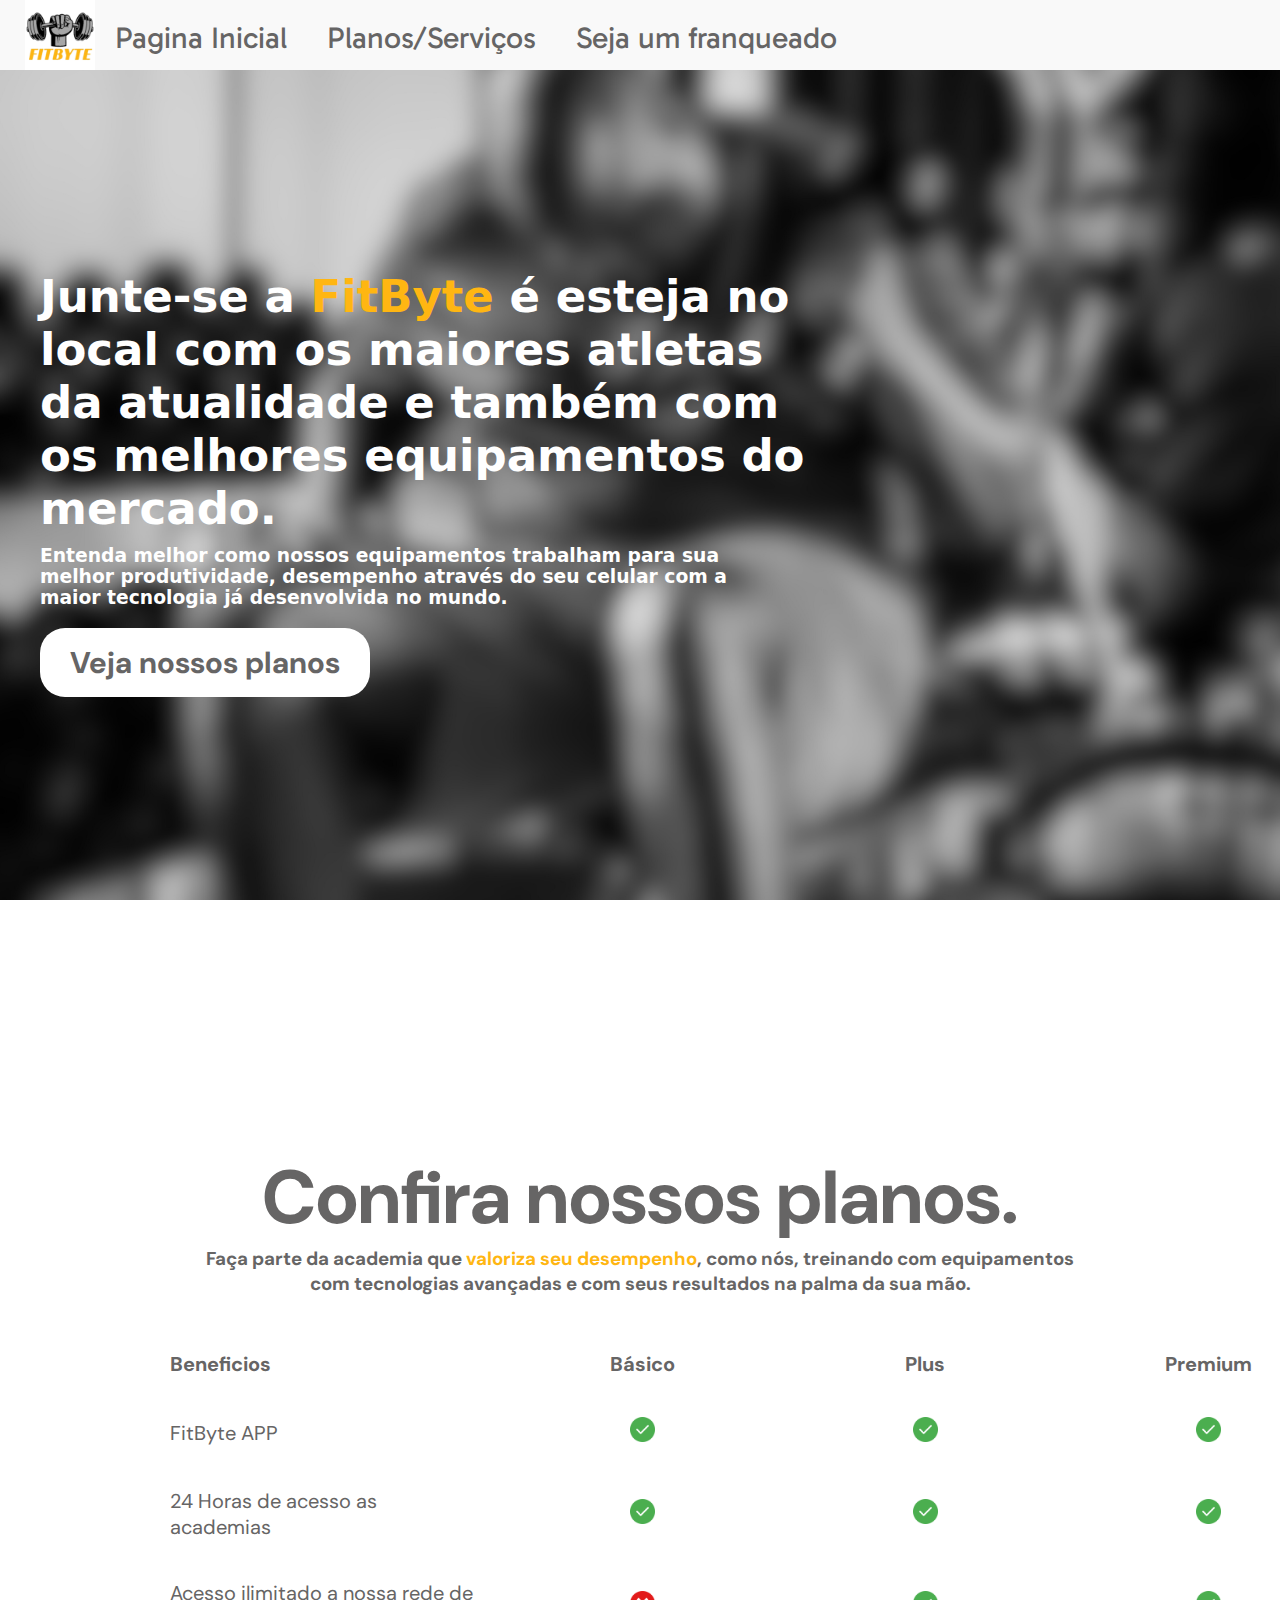
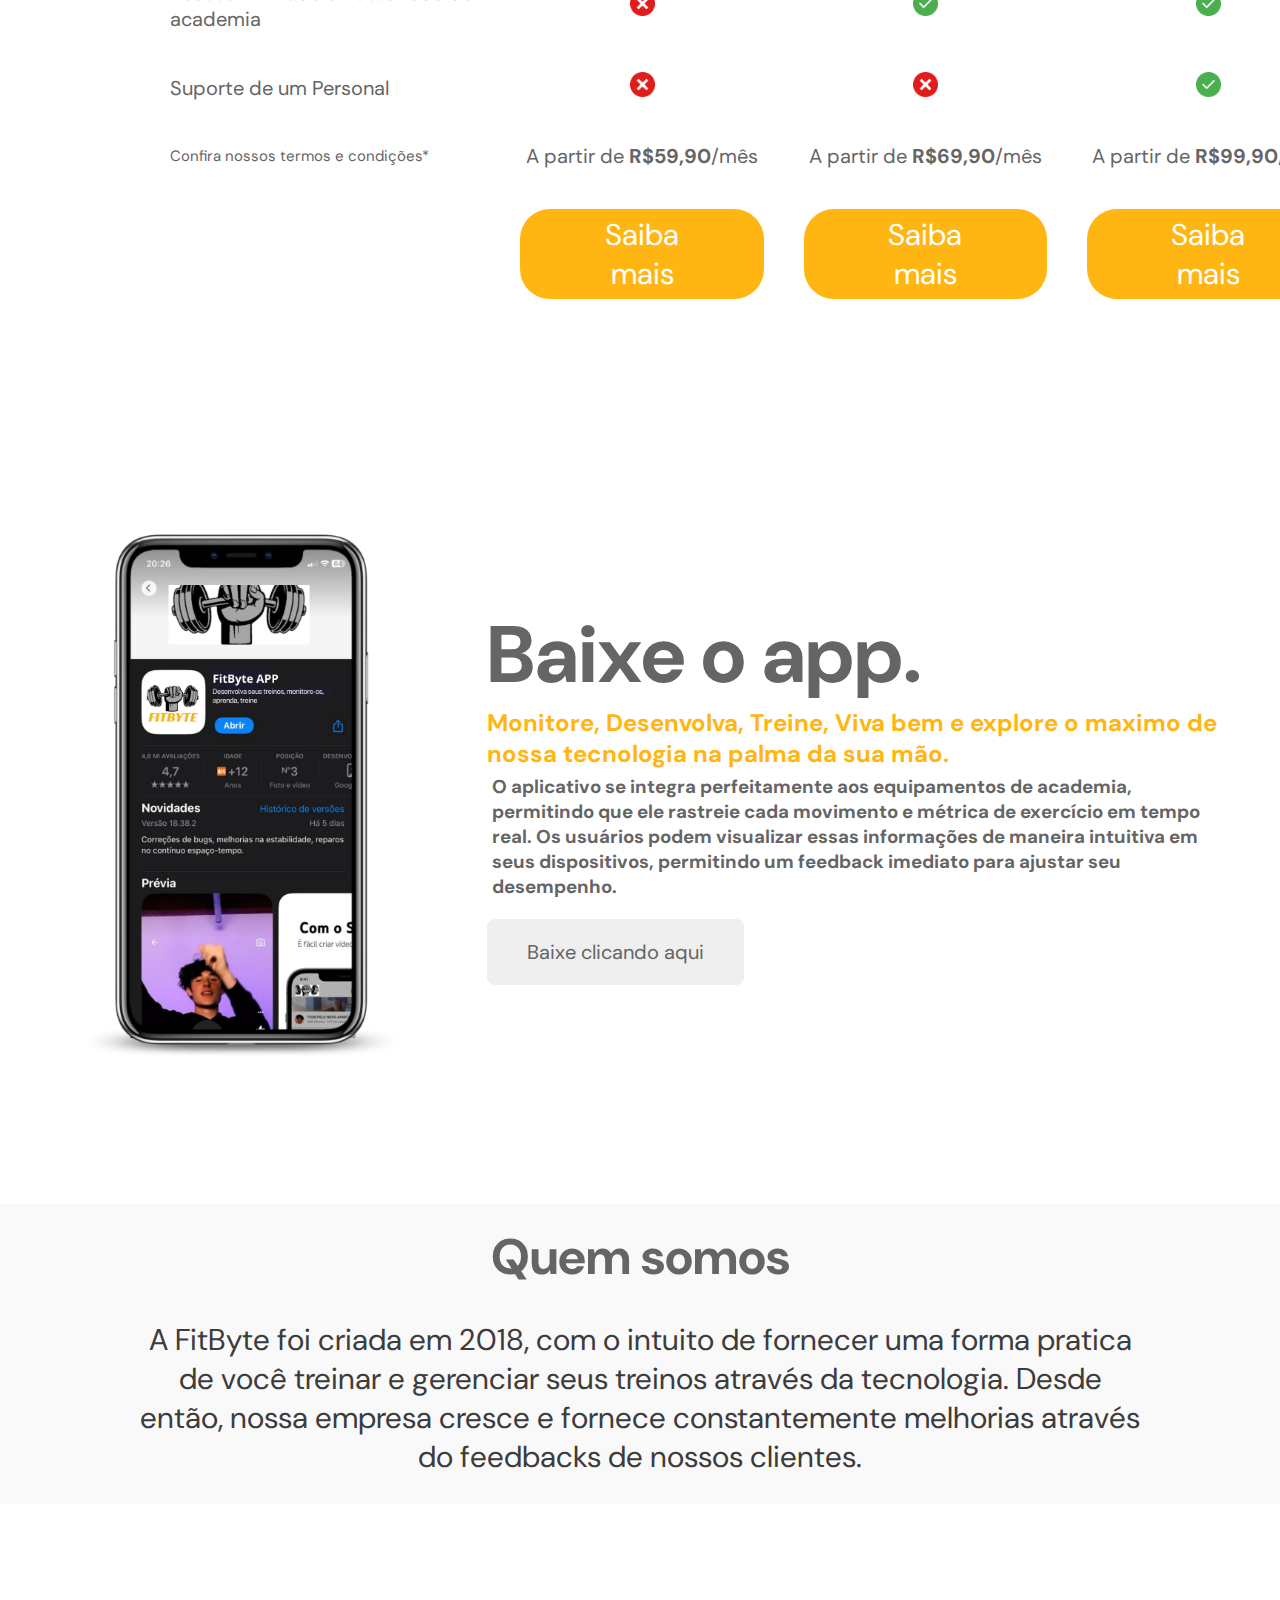
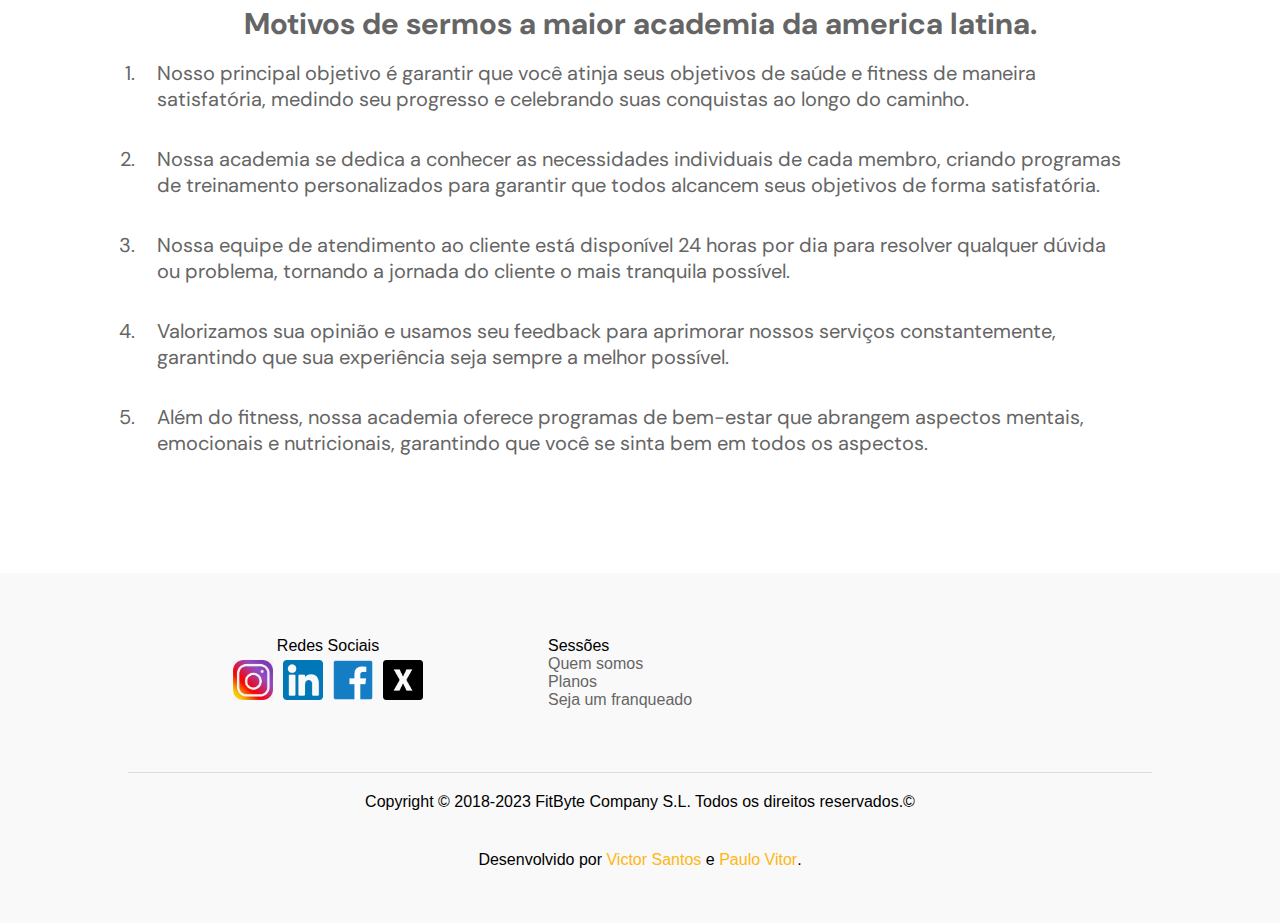
<file: src/index.html>
<!DOCTYPE html>
<html lang="pt-BR">
  <head>
    <meta charset="UTF-8" />

    <link rel="icon" href="./assets/images/favicon.ico" />
    <meta name="viewport" content="width=device-width, initial-scale=1.0" />
    <link rel="stylesheet" href="css/styles.css" />
    <link rel="stylesheet" href="css/nav-bar.css" />
    <link rel="stylesheet" href="css/planos/planos.css" />
    <link rel="stylesheet" href="css/planos/tabela-planos.css" />
    <link rel="stylesheet" href="css/sessao-quem-somos/quem-somos.css" />
    <link rel="stylesheet" href="css/sessao-quem-somos/destaques.css" />
    <link rel="stylesheet" href="css/footer.css" />
    <link rel="stylesheet" href="css/sessao-celular.css " />
    <title>FitByte - Pagina Principal</title>
  </head>
  <body>
    <!--NAV BAR, INICIO-->
    <header class="header">
      <img class="logo" src="assets/images/logo.jpg" alt="Logo da empresa" />

      <nav>
        <ul class="nav-ul">
          <li><a href="">Pagina Inicial</a></li>
          <li><a href="#planos">Planos/Serviços</a></li>
          <li><a href="./pages/contato.html">Seja um franqueado</a></li>
        </ul>
      </nav>
    </header>
    <!--NAV BAR, FIM -->

    <!--Conteudo principal, INICIO-->
    <main class="container">
      <div class="conteudo-esquerda">
        <div class="tela-inicial-div">
          <h1 class="merchan-texto cascada-texto">
            Junte-se a <span class="destaque-texto">FitByte</span> é esteja no
            local com os maiores atletas da atualidade e também com os melhores
            equipamentos do mercado.
          </h1>

          <h3 class="sub-titulo cascada-texto">
            Entenda melhor como nossos equipamentos trabalham para sua melhor
            produtividade, desempenho através do seu celular com a maior
            tecnologia já desenvolvida no mundo.
          </h3>

          <a href="#planos">
            <button class="btn-planos">Veja nossos planos</button>
          </a>
        </div>
      </div>

      <div class="conteudo-direita cascada-texto"></div>
    </main>
    <!--Conteudo principal, FIM   -->
    <!--SESSÃO PLANOS, INICIO -->
    <div class="conteudo-planos" tabindex="0" id="planos">
      <h1 class="titulo">Confira nossos planos.</h1>

      <h3 class="h3-texto">
        Faça parte da academia que
        <span class="destaque-texto">valoriza seu desempenho</span>, como nós,
        treinando com equipamentos com tecnologias avançadas e com seus
        resultados na palma da sua mão.
      </h3>
      <!--TABELA, contém os planos-->
      <table class="tabela">
        <tr>
          <th class="alinhar-esquerda">Beneficios</th>
          <th>Básico</th>
          <th>Plus</th>
          <th>Premium</th>
        </tr>
        <tr>
          <td class="alinhar-esquerda">FitByte APP</td>
          <td>
            <img
              src="assets/images/icons/correto.png"
              alt="ICON sinalizando que esta incluso no plano"
              class="icon-plano"
            />
          </td>
          <td>
            <img
              src="assets/images/icons/correto.png"
              alt="ICON sinalizando que esta incluso no plano"
              class="icon-plano"
            />
          </td>
          <td>
            <img
              src="assets/images/icons/correto.png"
              alt="ICON sinalizando que esta incluso no plano"
              class="icon-plano"
            />
          </td>
        </tr>
        <tr>
          <td class="alinhar-esquerda">24 Horas de acesso as academias</td>
          <td>
            <img
              src="assets/images/icons/correto.png"
              alt="ICON sinalizando que esta incluso no plano"
              class="icon-plano"
            />
          </td>
          <td>
            <img
              src="assets/images/icons/correto.png"
              alt="ICON sinalizando que esta incluso no plano"
              class="icon-plano"
            />
          </td>
          <td>
            <img
              src="assets/images/icons/correto.png"
              alt="ICON sinalizando que esta incluso no plano"
              class="icon-plano"
            />
          </td>
        </tr>
        <tr>
          <td class="alinhar-esquerda">
            Acesso ilimitado a nossa rede de academia
          </td>
          <td>
            <img
              src="assets/images/icons/multiplicar.png"
              alt="ICON sinalizando que não esta incluso no plano"
              class="icon-plano"
            />
          </td>
          <td>
            <img
              src="assets/images/icons/correto.png"
              alt="ICON sinalizando que esta incluso no plano"
              class="icon-plano"
            />
          </td>
          <td>
            <img
              src="assets/images/icons/correto.png"
              alt="ICON sinalizando que esta incluso no plano"
              class="icon-plano"
            />
          </td>
        </tr>
        <tr>
          <td class="alinhar-esquerda">Suporte de um Personal</td>
          <td>
            <img
              src="assets/images/icons/multiplicar.png"
              alt="ICON sinalizando que não esta incluso no plano"
              class="icon-plano"
            />
          </td>
          <td>
            <img
              src="assets/images/icons/multiplicar.png"
              alt="ICON sinalizando que não esta incluso no plano"
              class="icon-plano"
            />
          </td>
          <td>
            <img
              src="assets/images/icons/correto.png"
              alt="ICON sinalizando que esta incluso no plano"
              class="icon-plano"
            />
          </td>
        </tr>

        <tr>
          <td class="alinhar-esquerda diminuir-tamanho-texto">
            Confira nossos termos e condições*
          </td>
          <td>A partir de <strong>R$59,90</strong>/mês</td>
          <td>A partir de <strong>R$69,90</strong>/mês</td>
          <td>A partir de <strong>R$99,90</strong>/mês</td>
        </tr>

        <tr>
          <td></td>

          <td><button class="btn-selecionar-plano">Saiba mais</button></td>
          <td><button class="btn-selecionar-plano">Saiba mais</button></td>
          <td><button class="btn-selecionar-plano">Saiba mais</button></td>
        </tr>
      </table>
    </div>
    <!-- FIM TABELA, contém os planos-->

    <div class="info-app">
      <img
        class="imagem-celular"
        src="assets/images/mockup-celular.png"
        alt="Mockup de um celular mostrando nosso aplicativo FitApp"
      />

      <div>
        <h1>Baixe o app.</h1>
        <h2 class="destaque-texto">
          Monitore, Desenvolva, Treine, Viva bem e explore o maximo de
          <br />nossa tecnologia na palma da sua mão.
        </h2>
        <h3 class="sub-texto">
          O aplicativo se integra perfeitamente aos equipamentos de academia,
          permitindo que ele rastreie cada movimento e métrica de exercício em
          tempo real. Os usuários podem visualizar essas informações de maneira
          intuitiva em seus dispositivos, permitindo um feedback imediato para
          ajustar seu desempenho.
        </h3>
        <button class="baixar-app-btn">Baixe clicando aqui</button>
      </div>
    </div>

    <!--SESSÃO PLANOS, INICIO-->

    <!--QUEM SOMOS, INICIO-->

    <div class="quem-somos-container" id="quem-somos">
      <div class="quem-somos">
        <h1 class="titulo">Quem somos</h1>
        <p class="sub-titulo-quem-somos">
          A FitByte foi criada em 2018, com o intuito de fornecer uma forma
          pratica de você treinar e gerenciar seus treinos através da
          tecnologia. Desde então, nossa empresa cresce e fornece constantemente
          melhorias através do feedbacks de nossos clientes.
        </p>
      </div>

      <!--SESSÃO DESTAQUES, INICIO-->

      <div class="nossos-destaques">
        <h3>Motivos de sermos a maior academia da america latina.</h3>

        <ul class="nossos-destaques-ul">
          <div class="li-text">
            <li>
              Nosso principal objetivo é garantir que você atinja seus objetivos
              de saúde e fitness de maneira satisfatória, medindo seu progresso
              e celebrando suas conquistas ao longo do caminho.
            </li>
            <li>
              Nossa academia se dedica a conhecer as necessidades individuais de
              cada membro, criando programas de treinamento personalizados para
              garantir que todos alcancem seus objetivos de forma satisfatória.
            </li>
            <li>
              Nossa equipe de atendimento ao cliente está disponível 24 horas
              por dia para resolver qualquer dúvida ou problema, tornando a
              jornada do cliente o mais tranquila possível.
            </li>
            <li>
              Valorizamos sua opinião e usamos seu feedback para aprimorar
              nossos serviços constantemente, garantindo que sua experiência
              seja sempre a melhor possível.
            </li>
            <li>
              Além do fitness, nossa academia oferece programas de bem-estar que
              abrangem aspectos mentais, emocionais e nutricionais, garantindo
              que você se sinta bem em todos os aspectos.
            </li>
          </div>
        </ul>
      </div>

      <!--SESSÃO DESTAQUE, FIM-->
    </div>

    <!--QUEM SOMOS, FIM-->
    <!--FOOTER, INICIO-->
    <footer class="footer">
      <div class="sections">
        <section class="sociais padrao-section">
          <div class="sociais-div">
            <p class="titulo-sections">Redes Sociais</p>
            <ul>
              <li>
                <a
                  href="https://instagram.com"
                  class="footer-sociais-li"
                  target="_blank"
                  ><img
                    src="./assets/images/sociais/instagram.png"
                    alt="Logo instagram"
                    class="logo-footer"
                /></a>
              </li>
              <li>
                <a
                  href="https://linkedin.com"
                  class="footer-sociais-li"
                  target="_blank"
                  ><img
                    src="./assets/images/sociais/linkedin.png"
                    class="logo-footer"
                    alt="Logo Linkedin"
                /></a>
              </li>
              <li>
                <a
                  href="https://facebook.com"
                  class="footer-sociais-li"
                  target="_blank"
                  ><img
                    src="./assets/images/sociais/facebook.png"
                    class="logo-footer"
                    alt="Logo facebook"
                /></a>
              </li>
              <li>
                <a
                  href="https://twitter.com"
                  class="footer-sociais-li"
                  target="_blank"
                  ><img
                    src="./assets/images/sociais/x.png"
                    class="logo-footer"
                    alt="Logo X"
                /></a>
              </li>
            </ul>
          </div>
        </section>

        <section class="sessoes padrao-section">
          <p>Sessões</p>

          <a href="#quem-somos">Quem somos</a>
          <a href="#planos">Planos</a>
          <a href="./pages/contato.html">Seja um franqueado</a>
        </section>
      </div>

      <p class="texto-footer-align">
        Copyright © 2018-2023 FitByte Company S.L. Todos os direitos
        reservados.&copy;
      </p>

      <p class="texto-footer-align">
        Desenvolvido por
        <a
          href="https://github.com/vitinhos67"
          class="destaque-texto"
          target="_blank"
          >Victor Santos</a
        >
        e <a href="" class="destaque-texto" style="margin: 0px">Paulo Vitor</a>.
      </p>
    </footer>
  </body>
</html>
</file>
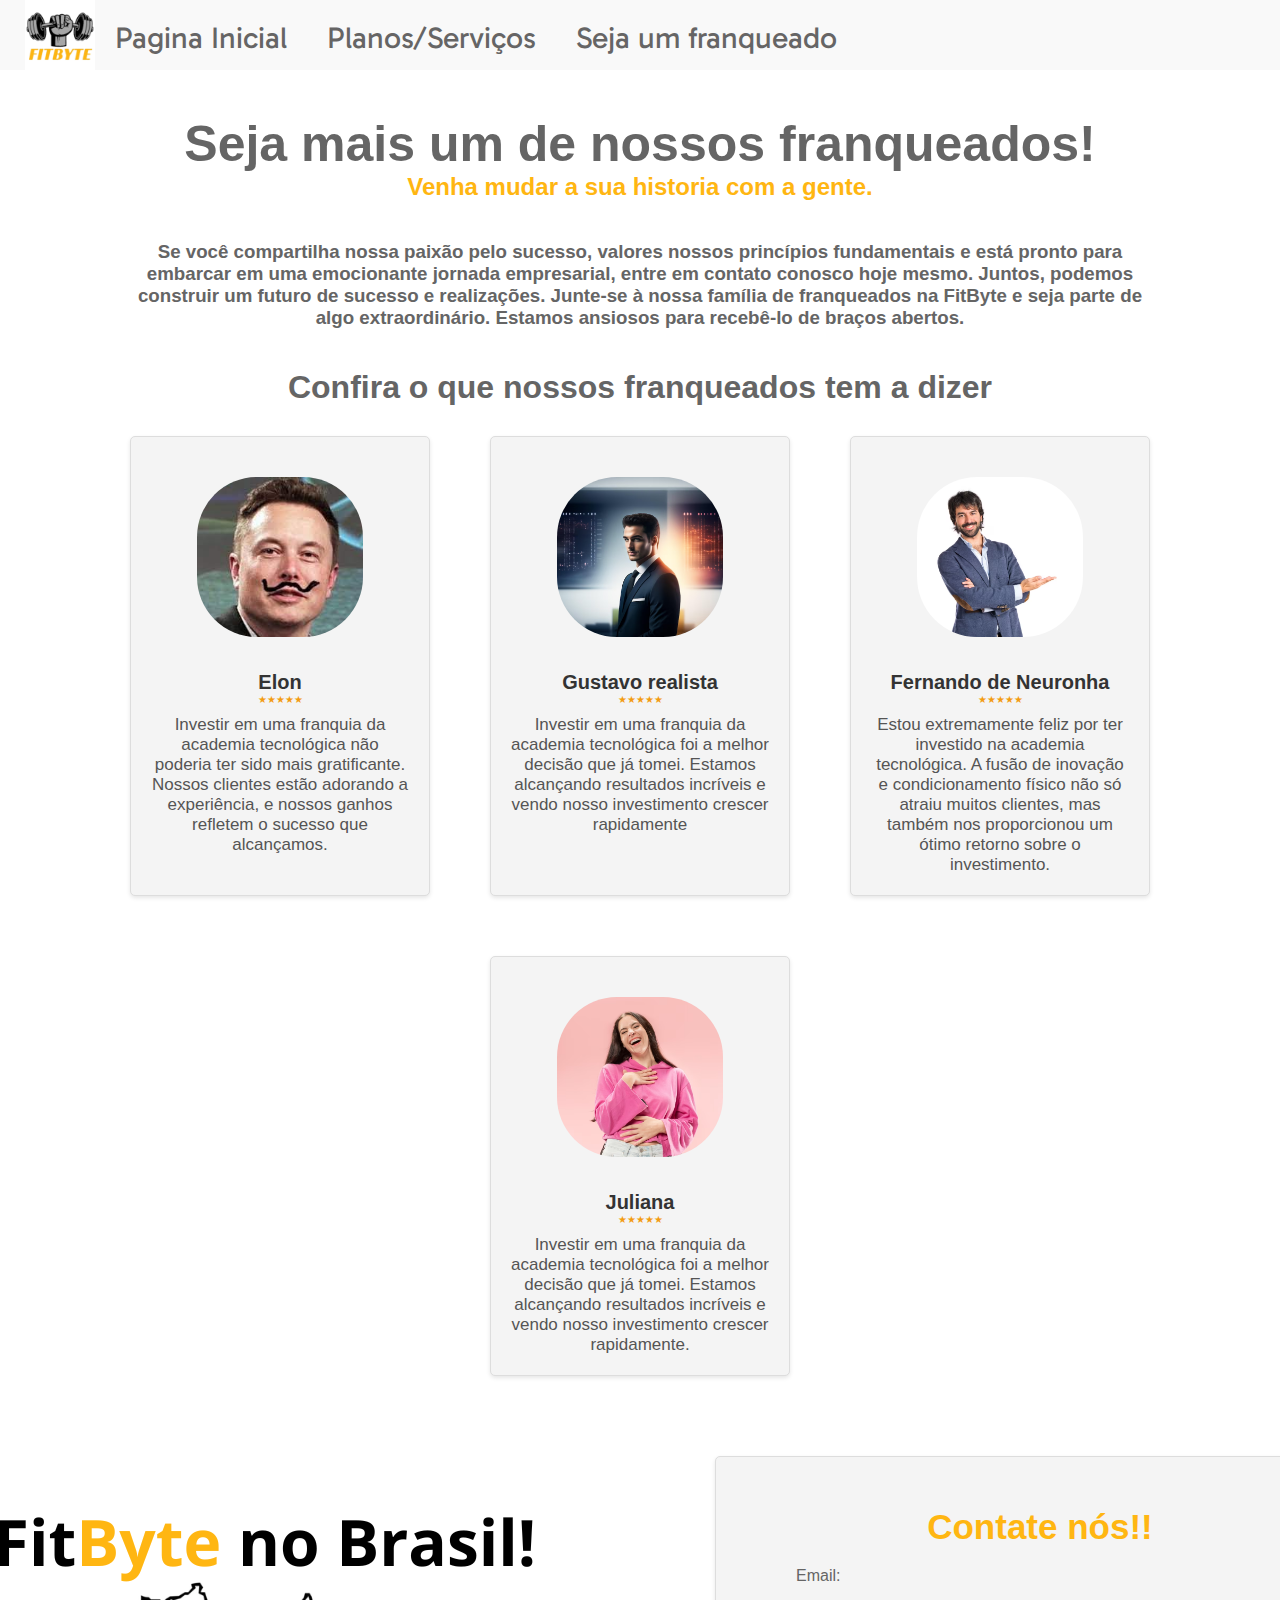
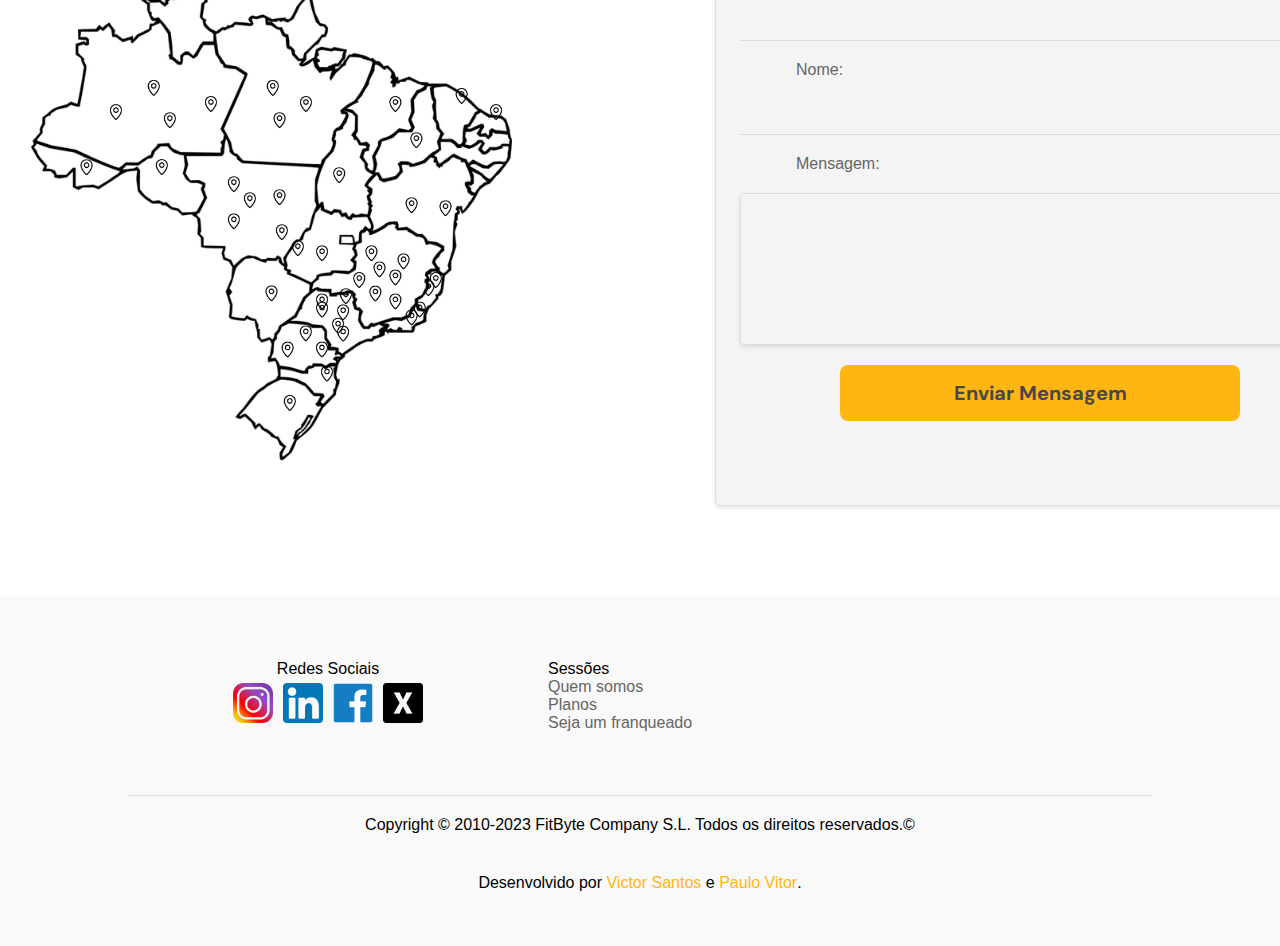
<file: src/pages/contato.html>
<!DOCTYPE html>
<html lang="en">
  <head>
    <link
      rel="shortcut icon"
      href="../assets/images/favicon.ico"
      type="image/x-icon"
    />
    <meta charset="UTF-8" />
    <meta name="viewport" content="width=device-width, initial-scale=1.0" />
    <title>FitByte - Pagina de Contato</title>

    <link rel="stylesheet" href="../css/styles.css" />
    <link rel="stylesheet" href="../css/nav-bar.css" />
    <link rel="stylesheet" href="../css/contato/index.css" />
    <link rel="stylesheet" href="../css/footer.css" />
    <link rel="stylesheet" href="../css/contato/card.css" />
    <link rel="stylesheet" href="../css/contato/form-contato.css" />
  </head>

  <body>
    <header class="header">
      <img class="logo" src="../assets/images/logo.jpg" alt="Logo da empresa" />

      <nav>
        <ul class="nav-ul">
          <li><a href="../index.html">Pagina Inicial</a></li>
          <li><a href="../index.html#planos">Planos/Serviços</a></li>
          <li><a href="#">Seja um franqueado</a></li>
        </ul>
      </nav>
    </header>

    <div class="container-contato">
      <div class="titulo-contato">
        <h1>Seja mais um de nossos franqueados!</h1>
        <h2>Venha mudar a sua historia com a gente.</h2>

        <h3 style="padding: 40px">
          Se você compartilha nossa paixão pelo sucesso, valores nossos
          princípios fundamentais e está pronto para embarcar em uma emocionante
          jornada empresarial, entre em contato conosco hoje mesmo. Juntos,
          podemos construir um futuro de sucesso e realizações. Junte-se à nossa
          família de franqueados na FitByte e seja parte de algo extraordinário.
          Estamos ansiosos para recebê-lo de braços abertos.
        </h3>
      </div>

      <h1 class="texto-cards">Confira o que nossos franqueados tem a dizer</h1>

      <div class="cards">
        <div class="card">
          <img src="../assets/images/clientes/cliente1.jpg" alt="Cliente 1" />
          <h2>Elon</h2>
          <div class="rating">★★★★★</div>
          <p>
            Investir em uma franquia da academia tecnológica não poderia ter
            sido mais gratificante. Nossos clientes estão adorando a
            experiência, e nossos ganhos refletem o sucesso que alcançamos.
          </p>
        </div>
        <div class="card">
          <img src="../assets/images/clientes/cliente2.jpg" alt="Cliente 2" />
          <h2>Gustavo realista</h2>
          <div class="rating">★★★★★</div>
          <p>
            Investir em uma franquia da academia tecnológica foi a melhor
            decisão que já tomei. Estamos alcançando resultados incríveis e
            vendo nosso investimento crescer rapidamente
          </p>
        </div>
        <div class="card">
          <img src="../assets/images/clientes/cliente3.jpg" alt="Cliente 3" />
          <h2>Fernando de Neuronha</h2>
          <div class="rating">★★★★★</div>
          <p>
            Estou extremamente feliz por ter investido na academia tecnológica.
            A fusão de inovação e condicionamento físico não só atraiu muitos
            clientes, mas também nos proporcionou um ótimo retorno sobre o
            investimento.
          </p>
        </div>
        <div class="card">
          <img src="../assets/images/clientes/cliente4.jpg" alt="Cliente 4" />
          <h2>Juliana</h2>
          <div class="rating">★★★★★</div>
          <p>
            Investir em uma franquia da academia tecnológica foi a melhor
            decisão que já tomei. Estamos alcançando resultados incríveis e
            vendo nosso investimento crescer rapidamente.
          </p>
        </div>
      </div>

      <div class="contato">
        <div class="img-de-redes">
          <img
            src="../assets/images/fitbyte-no-brasil.png"
            alt="Imagem da rede de academias da FitByte"
          />
        </div>

        <form action="#" class="form-contato">
          <h1 style="color: #ffb612">Contate nós!!</h1>
          <label for="email" class="label-email">Email: </label>
          <input type="email" />
          <label for="nome">Nome: </label>
          <input type="text" />
          <label for="mensagem">Mensagem:</label>
          <textarea
            name="message"
            class="message"
            cols="30"
            rows="10"
          ></textarea>

          <button type="submit">Enviar Mensagem</button>
        </form>
      </div>
    </div>

    <!--FOOTER, INICIO-->
    <footer class="footer">
      <div class="sections">
        <section class="sociais padrao-section">
          <div class="sociais-div">
            <p class="titulo-sections">Redes Sociais</p>
            <ul>
              <li>
                <a
                  href="https://instagram.com"
                  class="footer-sociais-li"
                  target="_blank"
                  ><img
                    src="../assets/images/sociais/instagram.png"
                    alt="Logo instagram"
                    class="logo-footer"
                /></a>
              </li>
              <li>
                <a
                  href="https://linkedin.com"
                  class="footer-sociais-li"
                  target="_blank"
                  ><img
                    src="../assets/images/sociais/linkedin.png"
                    class="logo-footer"
                    alt="Logo Linkedin"
                /></a>
              </li>
              <li>
                <a
                  href="https://facebook.com"
                  class="footer-sociais-li"
                  target="_blank"
                  ><img
                    src="../assets/images/sociais/facebook.png"
                    class="logo-footer"
                    alt="Logo facebook"
                /></a>
              </li>
              <li>
                <a
                  href="https://twitter.com"
                  class="footer-sociais-li"
                  target="_blank"
                  ><img
                    src="../assets/images/sociais/x.png"
                    class="logo-footer"
                    alt="Logo X"
                /></a>
              </li>
            </ul>
          </div>
        </section>

        <section class="sessoes padrao-section">
          <p>Sessões</p>

          <a href="../index.html#quem-somos">Quem somos</a>
          <a href="../index.html#planos">Planos</a>
          <a href="../pages/contato.html">Seja um franqueado</a>
        </section>
      </div>

      <p class="texto-footer-align">
        Copyright © 2010-2023 FitByte Company S.L. Todos os direitos
        reservados.&copy;
      </p>

      <p class="texto-footer-align">
        Desenvolvido por
        <a
          href="https://github.com/vitinhos67"
          class="destaque-texto"
          target="_blank"
          >Victor Santos</a
        >
        e <a href="" class="destaque-texto" style="margin: 0px">Paulo Vitor</a>.
      </p>
    </footer>
    <!--FOOTER, FIM-->
  </body>
</html>
</file>
<file: src/css/styles.css>
/*
  Classe GLOBAL;

  Guarda algumas definiçoes que e utilizada em todas paginas.
*/

* {
  margin: 0;
  padding: 0;
  box-sizing: border-box;
}

body {
  background-color: #ffffff;
}

html {
  scroll-behavior: smooth;
}

.container {
  background-image: url(../assets/images/background/image-background.png);
  background-size: cover; /* isso faz a imagem se comportar adequadamente com o elemento. */
  background-repeat: no-repeat; /* Não repete a imagem */
  background-attachment: fixed;
  height: 111vh;
  display: flex;
}

.conteudo-esquerda {
  width: 50%;
  height: 100%;
}

.conteudo-direita {
  width: 50%;
  height: 100%;
}

.cascada-texto {
  color: #ffffff;
  font-weight: bold;
  font-family: system-ui, -apple-system, BlinkMacSystemFont, "Segoe UI", Roboto,
    Oxygen, Ubuntu, Cantarell, "Open Sans", "Helvetica Neue", sans-serif;
}

.sub-titulo {
  width: 80vh;
  margin: 10px 0 0 0;
}

.merchan-texto {
  width: 800px;
  font-size: 45px;
}

.destaque-texto {
  color: #ffb612;
}

/*
Div da tela inicial da pagina
*/
.tela-inicial-div {
  width: 900px;
  height: 350px;
  padding: 10px;
  justify-content: center;
  margin: 260px 0px 0px 30px;
}
</file>
<file: src/css/nav-bar.css>
@import url("https://fonts.googleapis.com/css2?family=Gabarito&display=swap");



/*
  Defini regras para o header, aonde encontra a nav
*/
.header {
  display: flex;
  background-color: #f9f9f9;
  width: 100%;
  position: fixed;
  height: 70px;
  top: 0px;
}

.logo {
  width: 70px;
  margin-left: 25px;
}

.nav-ul {
  display: flex;
  list-style-type: none;
  gap: 40px;
  padding: 20px;
}

.nav-ul li {
  font-weight: bold;
  font-family: "Gabarito", cursive;
  font-size: 30px;
}

/* Estiliza os links de navegação */
a {
  text-decoration: none;
  color: #666565;
  font-weight: 300;
}

a:hover {
  color: black;
  border-bottom: 1px solid #666565;
}
</file>
<file: src/css/planos/planos.css>
/*Importa a fonte da API do google fonts. 'DM Sans', sans-serif;*/
@import url("https://fonts.googleapis.com/css2?family=DM+Sans:opsz,wght@9..40,800&display=swap");

.conteudo-planos {
  padding: 150px;
  text-align: center;
  width: 100%;
  height: 995px;
}

h1.titulo {
  color: #666565;
  font-family: "DM Sans", sans-serif;
  font-size: 75px;
}

div.conteudo-planos h3 {
  color: #666565;
  font-family: "DM Sans", sans-serif;
}

img.icon-plano {
  width: 25px;
}

h3.h3-texto {
  width: 900px;
  margin: 0 auto;
  text-align: center;
  margin-bottom: 35px;
}

.btn-planos {
  background-color: #ffffff;
  font-size: 30px;
  border: none;
  padding: 15px 30px 15px 30px;
  border-radius: 25px;
  margin: 20px 0 0 0;
  color: #666565;
  font-weight: bold;
  font-family: "DM Sans", sans-serif;
}

.btn-planos:hover {
  cursor: pointer;
  background-color: #666565;
  color: #ffffff;
}
</file>
<file: src/css/planos/tabela-planos.css>
@import url("https://fonts.googleapis.com/css2?family=DM+Sans:opsz,wght@9..40,800&display=swap");

/*
  Aqui define regras para a tabela, na pagina principal
*/
.tabela {
  width: 1200px;
  font-size: 20px;
  font-family: "DM Sans", sans-serif;
  color: #666565;
  margin: 0 auto;
}

.diminuir-tamanho-texto {
  font-size: 15px;
}

.alinhar-esquerda {
  text-align: left;
}

.tabela,
th,
td {
  border-collapse: collapse; /*define a separação entre as bordar*/
  padding: 20px;
  text-align: center;
}


/*
 Botão para selecionar o plano na tabela
*/
.btn-selecionar-plano {
  font-size: 30px;
  cursor: pointer;
  background-color: #ffb612;
  color: #ffff;
  font-family: "DM Sans", sans-serif;
  border: none;
  padding: 6px 60px 6px 60px;
  border-radius: 30px;
}

.btn-selecionar-plano:hover {
  background-color: #666565;
}
</file>
<file: src/css/sessao-quem-somos/quem-somos.css>
@import url("https://fonts.googleapis.com/css2?family=DM+Sans:opsz,wght@9..40,800&display=swap");

/*
  Regras gerais para a div quem-somos-container,
  na pagina principal
*/

div.quem-somos-container {
  text-align: center;
}

div.quem-somos-container div.quem-somos h1 {
  font-size: 50px;
  margin: 10px;
}

div.quem-somos-container div.quem-somos h1 {
  color: #656565;
  font-family: "DM Sans", sans-serif;
  padding: 20px;
}

/*
  Classe que fica dentro de quem-somos-container, 
  seu objetivo e direcionar os elementos filhos adequadamento
*/

.quem-somos {
  width: 100%;
  height: 300px;
  background-color: #f9f9f9;
  margin-bottom: 80px;
}

.titulo {
  color: #ffb612;
}

/*
  Um sub titulo
*/

.sub-titulo-quem-somos {
  font-size: 30px;
  width: 1000px;
  margin: 0 auto;
  font-family: "DM Sans", sans-serif;
  color: #3d3c3c;
}

.btf {
  margin: 40px;
}

.h1-inline {
  display: inline;
}
</file>
<file: src/css/sessao-quem-somos/destaques.css>
@import url("https://fonts.googleapis.com/css2?family=DM+Sans:opsz,wght@9..40,800&display=swap");
/*

Definição de regras para a classe de nossos-destaques, 
onde contem uma lista em que cita motivos

*/
.nossos-destaques {
  display: flex;
  flex-direction: column;
  align-items: center;
  margin: 100px;
}

.nossos-destaques h3 {
  color: #656565;
  width: 800px;
  font-family: "DM Sans", sans-serif;
  font-size: 30px;
}

/*
  Aqui contém uma lista citando motivos de fazer parte da FitByte
*/

.nossos-destaques-ul {
  width: 1000px;
  display: flex;
  flex-direction: column;
  margin: 0;
  padding: 0;
}

/*
  Define regras para cada uma li
*/

.nossos-destaques-ul li {
  padding: 17px;
  list-style-type: decimal;
  font-size: 20px;
  font-family: "DM Sans", sans-serif;
  color: #656565;
  text-align: left;
}
</file>
<file: src/css/footer.css>
@import url("https://fonts.googleapis.com/css2?family=DM+Sans:opsz,wght@9..40,800&family=Roboto:ital,wght@1,300&display=swap");

body {
  font-family: Impact, Haettenschweiler, "Arial Narrow Bold", sans-serif;
}

.footer {
  display: flex;
  flex-direction: column;
  width: 100%;
  height: 350px;
  background-color: #f9f9f9;
}

.sessoes {
  display: flex;
  padding: 20px;
  flex-direction: column;
}

.sections {
  width: 80%;
  display: flex;
  height: 200px;
  border-bottom: 1px solid #ddd;
  margin: 0 auto;
  align-items: center;
}

.sociais-div ul {
  display: flex;
  justify-content: center;
}

.sociais-div {
  width: 400px;
  text-align: center;
}

.logo-footer {
  padding: 5px;
  width: 50px;
}

.footer li {
  list-style-type: none;
}

.texto-footer-align {
  text-align: center;
  margin: 20px;
}
</file>
<file: src/css/sessao-celular.css>
@import url("https://fonts.googleapis.com/css2?family=DM+Sans:opsz,wght@9..40,500&display=swap");


/*
  Classe principal para a sessão de baixar o aplicativo
*/
.info-app {
  font-family: "DM Sans", sans-serif;
  display: flex;
  justify-content: space-evenly;
  align-items: center;
  height: 800px;
}

.imagem-celular {
  width: 400px;
}

/*
Aqui define valores para o texto da sessao de celular, no caso, o titulo
*/

.info-app h1 {
  color: #656565;
  font-size: 80px;
}

/*
Predefine valores para o botão encontrado na pagina principal, na parte de baixar o aplicativo
*/

.baixar-app-btn {
  color: #656565;
  font-size: 20px;
  font-family: "DM Sans", sans-serif;
  padding: 20px 40px 20px 40px;
  margin: 15px 0px 0px 0px;
  border: none;
  border-radius: 8px;
}

.baixar-app-btn:hover {
  background-color: #656565;
  color: #ffffff;
  cursor: pointer;
}

.sub-texto {
  width: 750px;
  padding: 5px;
  color: #656565;
}
</file>
<file: src/css/contato/index.css>
@import url('https://fonts.googleapis.com/css2?family=DM+Sans:opsz,wght@9..40,800&family=Dela+Gothic+One&family=Roboto:ital,wght@1,300&display=swap');

* {
  margin: 0;
  padding: 0;
}

body {
  font-family: "DM Sans", sans-serif;
  margin-top: 75px;
}
/*
  Container geral da pagina contato
*/
.container-contato {
  width: 1200px;
  display: flex;
  margin: 0 auto;
  flex-wrap: wrap;
  justify-content: center;
  align-items: center;
  padding: 40px;
  text-align: center;
  color: #656565;
}

.contato {
  display: flex;
  flex-direction: row;
  justify-content: center;
  align-items: center;
}


.titulo-contato h1 {
  font-size: 50px;
}

.titulo-contato h2 {
  color: #ffb612;
}

.titulo-contato img {
  width: 50px;
}


/*
  Define um valor para imagem que fica ao lado do formulario.
*/
.img-de-redes {
  width: 800px;
  height: 600px;

}
</file>
<file: src/css/contato/card.css>
/*
  Cards usados para expressar a opnião do cliente.
*/

.cards {
  display: flex;
  flex-wrap: wrap;
  justify-content: center;
  margin: 0 auto;
}

.card {
  width: 300px;
  background-color: #f4f4f4;
  border: 1px solid #ddd;
  border-radius: 5px;
  margin: 30px;
  padding: 20px;
  box-shadow: 0 2px 4px rgba(0, 0, 0, 0.1);
}

.card img {
  width: 80%;
  padding: 20px;
  height: 200px;
  border-radius: 80px;

}

.card h2 {
  font-size: 20px;
  margin-top: 10px;
  color: #333;
}

.card .rating {
  font-size: 10px;
  color: #f39c12;
}

.card p {
  margin-top: 10px;
  font-size: 17px;
  color: #555;
}
</file>
<file: src/css/contato/form-contato.css>
.form-contato {
  align-items: center;
  display: flex;
  width: 650px;
  margin: 50px;
  height: 650px;
  border: 1px solid #ddd;
  background-color: #f4f4f4;
  padding: 50px;
  flex-direction: column;
  gap: 20px;
  border-radius: 5px;
  box-shadow: 0 2px 4px rgba(0, 0, 0, 0.1);
}

.form-contato label {
  align-self: flex-start;
  margin-left: 30px;
}

.form-contato input {
  width: 600px;
  padding: 10px;
  border: none;
  background-color: #f4f4f4;
  border-bottom: 1px solid #ddd;
}

.form-contato input,
textarea:focus {
  outline: none;
}

.form-contato textarea {
  width: 600px;
  background-color: #f4f4f4;
  box-shadow: 0 2px 4px rgba(0, 0, 0, 0.1);
  border: 1px solid #ddd;
  border-radius: 5px;
}

.form-contato h1 {
  font-size: 35px;
}

.form-contato button {
  width: 400px;
  padding: 15px 40px 15px 40px;
  border: none;
  background-color: #ffb612;
  font-size: 20px;
  color: #494848;
  font-weight: bold;
  font-family: "DM Sans", sans-serif;
  border-radius: 8px;
}

.form-contato button:hover {
  background-color: #656565;
  color: #ffffff;
  cursor: pointer;
}
</file>
